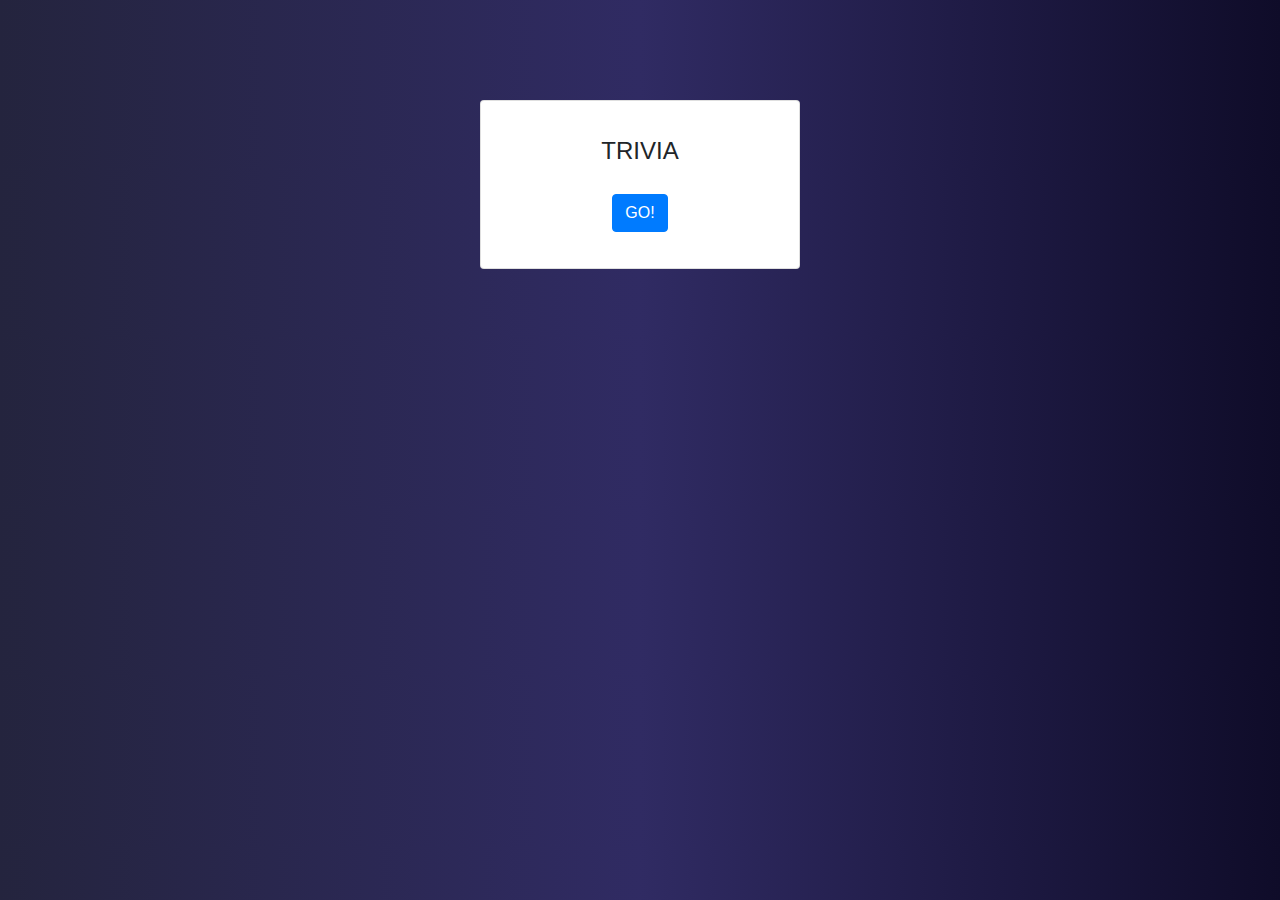
<file: index.html>
<!DOCTYPE html>
<html lang="en">
<head>
  <meta charset="UTF-8">
  <meta name="viewport" content="width=device-width, initial-scale=1.0">
  <meta http-equiv="X-UA-Compatible" content="ie=edge">
  <link rel="stylesheet" href="assets/styles.css">
  <link rel="stylesheet" href="https://maxcdn.bootstrapcdn.com/bootstrap/4.0.0/css/bootstrap.min.css" integrity="sha384-Gn5384xqQ1aoWXA+058RXPxPg6fy4IWvTNh0E263XmFcJlSAwiGgFAW/dAiS6JXm" crossorigin="anonymous">
  <link rel="stylesheet" href="assets/lib/bootstrap.min.css">
  <link rel="stylesheet" href="https://maxcdn.bootstrapcdn.com/font-awesome/4.7.0/css/font-awesome.min.css">
  <script type="text/javascript" src="assets/lib/jquery-3.3.1.min.js"></script>
  <title>Trivia</title>
</head>
<body>
<!--SCOREBOARD-->
<div class="card col-md-4 col-sm-6 col-xs-12 col-lg-3 mb-2"id="score">
            <div class="card-body">
                <h4 class="card-title py-3">SCORE</h4>
                    <div class="scores">
                      <kbd class="right_answers"></kbd><kbd class="total_answers"></kbd>
                    </div>
                      <p class="percent1">Your percentage of correct answers is <span class="percentage"></span><span class="hi">%</span> </p>
                      <button class="btn btn-primary" id="newgame">NEW GAME</button>
            </div>
</div>
<!--QUESTIONS and OPTIONS-->
<div class="card col-md-4 col-sm-6 col-xs-12 col-lg-3 triviabody">
            <div class="card-body">
                          <h4 class="card-title py-3">TRIVIA</h4>
                    <div class="choose">
                        <button class="btn btn-primary go" type="submit">GO!</button>
                    </div>
                    <hr>
                      <kbd class="category"></kbd>
                    <hr>
                          <p class="card-text"></p>
                              <div class="options">
                                <button class="option1 option btn btn-outline-primary btn-block" name="option_1"></button>
                                <button class="option2 option btn btn-outline-primary btn-block"name="option_2"></button>
                                <button class="option3 option btn btn-outline-primary btn-block mb-5"name="option_3"></button>
                              </div>
            <button class="btn btn-primary endgame">END GAME</button>
            </div>
 </div>
<script type="text/javascript" src="assets/trivia.js"></script>
</body>
</html>
</file>
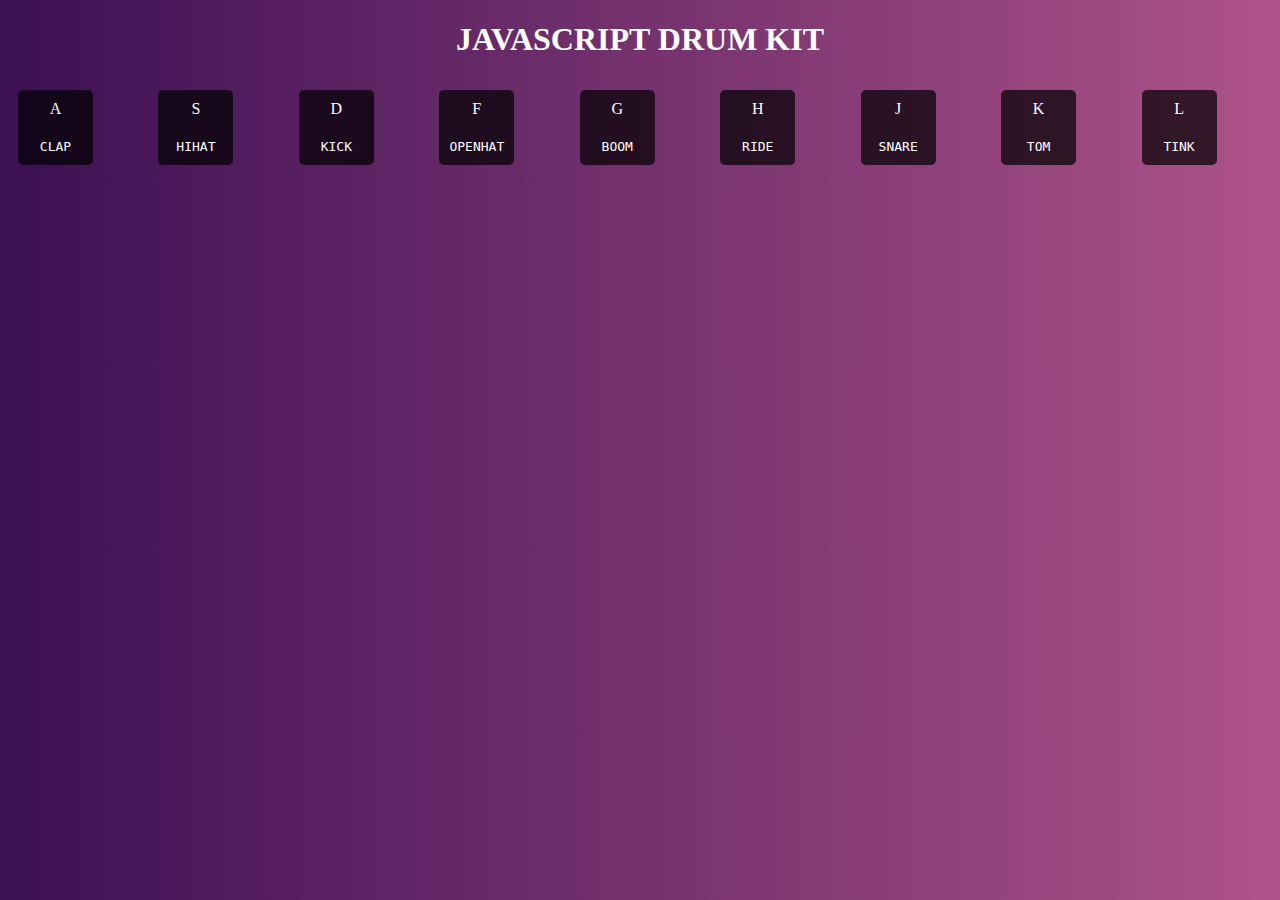
<file: javacript drum/index.html>
<!DOCTYPE html>
<html lang="en">
<head>
  <meta charset="UTF-8">
  <meta name="viewport" content="width=device-width, initial-scale=1.0">
  <meta http-equiv="X-UA-Compatible" content="ie=edge">
  <title>Javascript Drum Kit</title>
  <link rel="stylesheet" href="assets/styles.css">
  <link rel="stylesheet" href="https://maxcdn.bootstrapcdn.com/font-awesome/4.7.0/css/font-awesome.min.css">
  <script type="text/javascript" src="assets/lib/jquery-3.3.1.min.js"></script>
</head>
<body>
  <div class="heading">
    <h1>JAVASCRIPT DRUM KIT</h1>
  </div>
  <div class="container">
    <div data-key="65" class="key completed"><span>A</span> <kbd>CLAP</kbd></div>
    <div data-key="83" class="key completed"><span>S</span> <kbd>HIHAT</kbd></div>
    <div data-key="68" class="key completed"><span>D</span> <kbd>KICK</kbd></div>
    <div data-key="70" class="key completed"><span>F</span> <kbd>OPENHAT</kbd></div>
    <div data-key="71" class="key completed"><span>G</span> <kbd>BOOM</kbd></div>
    <div data-key="72" class="key completed"><span>H</span> <kbd>RIDE</kbd></div>
    <div data-key="74" class="key completed"><span>J</span> <kbd>SNARE</kbd></div>
    <div data-key="75" class="key completed"><span>K</span> <kbd>TOM</kbd></div>
    <div data-key="76" class="key completed"><span>L</span> <kbd>TINK</kbd></div>
  </div>
<div class="sound">
  <audio src="assets/sounds/boom.wav" class="65"></audio>
  <audio src="assets/sounds/clap.wav" class="83"></audio>
  <audio src="assets/sounds/hihat.wav" class="68"></audio>
  <audio src="assets/sounds/kick.wav" class="70"></audio>
  <audio src="assets/sounds/openhat.wav" class="71"></audio>
  <audio src="assets/sounds/ride.wav" class="72"></audio>
  <audio src="assets/sounds/snare.wav" class="74"></audio>
  <audio src="assets/sounds/tink.wav" class="75"></audio>
  <audio src="assets/sounds/tom.wav" class="76"></audio>
</div>

</audio>

<script type="text/javascript" src="assets/drum.js"></script>
</body>
</html>
</file>
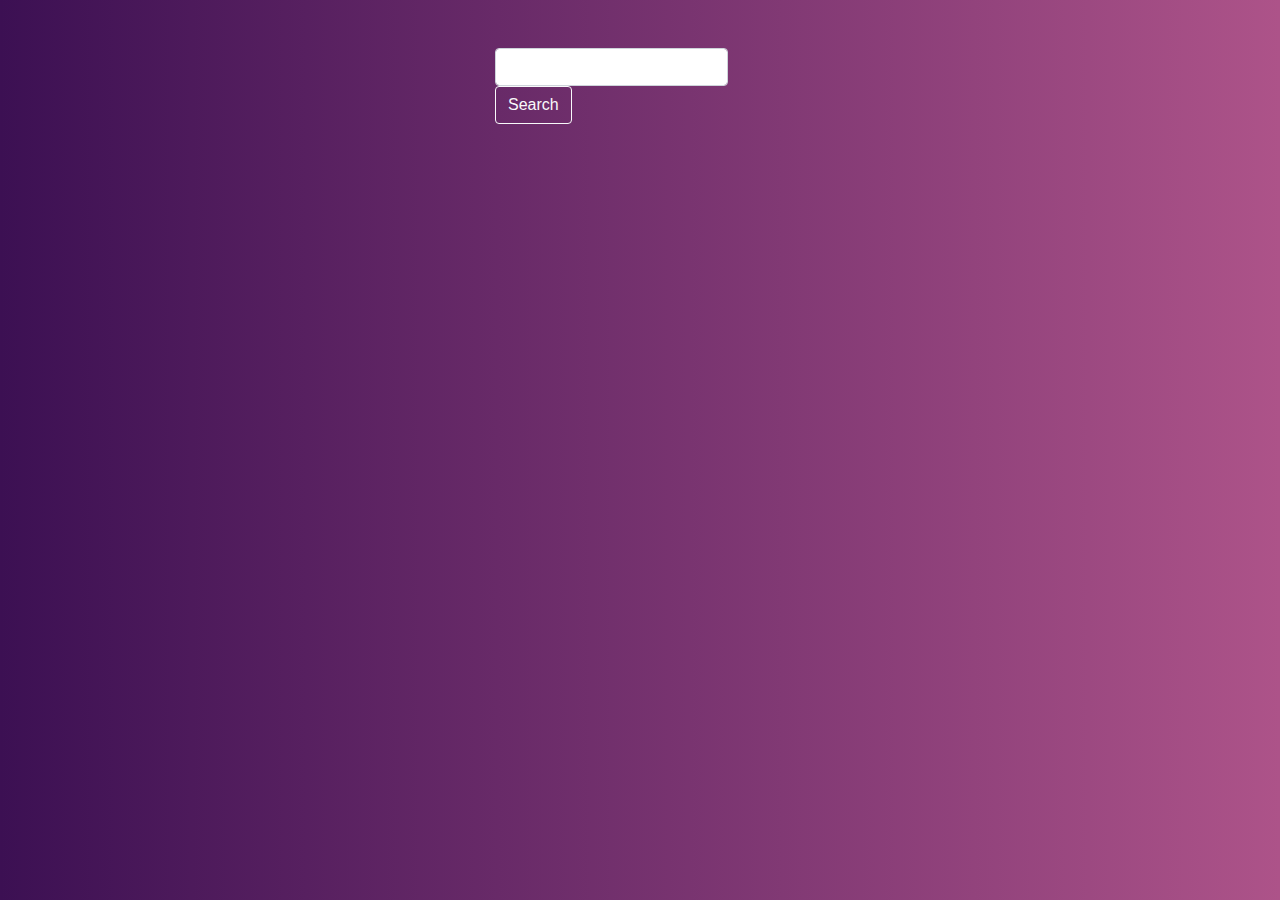
<file: meaningfull/index.html>
<!DOCTYPE html>
<html>
  <head>
    <meta name="viewport" content="width=device-width, initial-scale=1.0">
    <title>Meaning-Full</title>
  <link rel="stylesheet" href="https://maxcdn.bootstrapcdn.com/bootstrap/4.0.0/css/bootstrap.min.css">
      <link rel="stylesheet" href="lib/style.css">
  </head>
  <body class="col-xs-4">
    <form class="form-inline pt-5 col-md-3 ml-auto mr-auto" action="lib/logic.php">
                <input type="text" name="search" class="form-control mr-2">
                <button type="submit" class="btn btn-outline-light" type="submit">Search</button>
    </form>
  </body>
</html>
</file>
<file: assets/styles.css>
body{
  background: #0f0c29;  /* fallback for old browsers */
  background: -webkit-linear-gradient(to right, #24243e, #302b63, #0f0c29);  /* Chrome 10-25, Safari 5.1-6 */
  background: linear-gradient(to right, #24243e, #302b63, #0f0c29); /* W3C, IE 10+/ Edge, Firefox 16+, Chrome 26+, Opera 12+, Safari 7+ */
}
.card{
  margin: 0 auto;
  top: 100px;
}
.card-title{
  text-align: center;
}
.card-subtitle{
  display: none;
}
.card-body:nth-child(n+1){
  text-align: center;
}
hr{
  display: none;
}
.cat{
  padding: 2px;
  margin: 2px;
  display: grid;
grid-auto-flow: dense;
}
kbd{
  display: none;
}
.scores{
  display: inline-flex;
}
#score{
  display: none;
}
.percent1{
  display: none;
}
.percentage{
  font-size: 20px;
  font-weight: bold;
  color: purple;
}
.hi{
  color: purple;
  font-size: 20px;
  font-weight: bold;
}
#newgame{
  display: none;
  margin: 0 auto;
}
kbd.right_answers{
  background-color: green;
}
.options{
  display: none;
}
.option1 .option2 .option3{
  max-width: 400px;
  word-wrap: break-word;
}
button.endgame{
  display: none;
  margin: 0 auto;
}
.option:focus{
  border-top-color: none;
  border-bottom-color: none;
  border-left-color: none;
  border-right-color: none;
  box-shadow: none;
}
.go{
  border-radius: 50px;
}
</file>
<file: javacript drum/assets/styles.css>
body{
background: #ad5389;  /* fallback for old browsers */
background: -webkit-linear-gradient(to right, #3c1053, #ad5389);  /* Chrome 10-25, Safari 5.1-6 */
background: linear-gradient(to right, #3c1053, #ad5389); /* W3C, IE 10+/ Edge, Firefox 16+, Chrome 26+, Opera 12+, Safari 7+ */

}
.heading{
  text-align: center;
  color: white;
}

.container{
  display: grid;
  grid-template-columns: repeat(9,1fr);
}
span{
  display: grid;
  align-items: center;
  justify-content: center;
}
kbd{
  display: block;
}
.container>*{
  background: rgba(0,0,0,0.7);
  margin:10px;
  width: 75px;
  height: 75px;
  border-radius: 5px;
  transition: all 0s;
  display: grid;
  justify-content: center;
  align-items: center;
  color: white;
}
.completed{
  animation-name: rback;
  animation-duration: 0.07s;
}
@keyframes rback {
  0%{
    border: none;
  }
  50%{
    transform: scale(1.1);
    border: 4px solid #ffc600;
  }
  100%{
    border: none;
    transform: none;
  }
}
</file>
<file: meaningfull/lib/style.css>
body{
  background: #ad5389;  /* fallback for old browsers */
  background: -webkit-linear-gradient(to right, #3c1053, #ad5389);  /* Chrome 10-25, Safari 5.1-6 */
  background: linear-gradient(to right, #3c1053, #ad5389); /* W3C, IE 10+/ Edge, Firefox 16+, Chrome 26+, Opera 12+, Safari 7+ */

}
form{
  margin-left: 35%;
}
</file>
